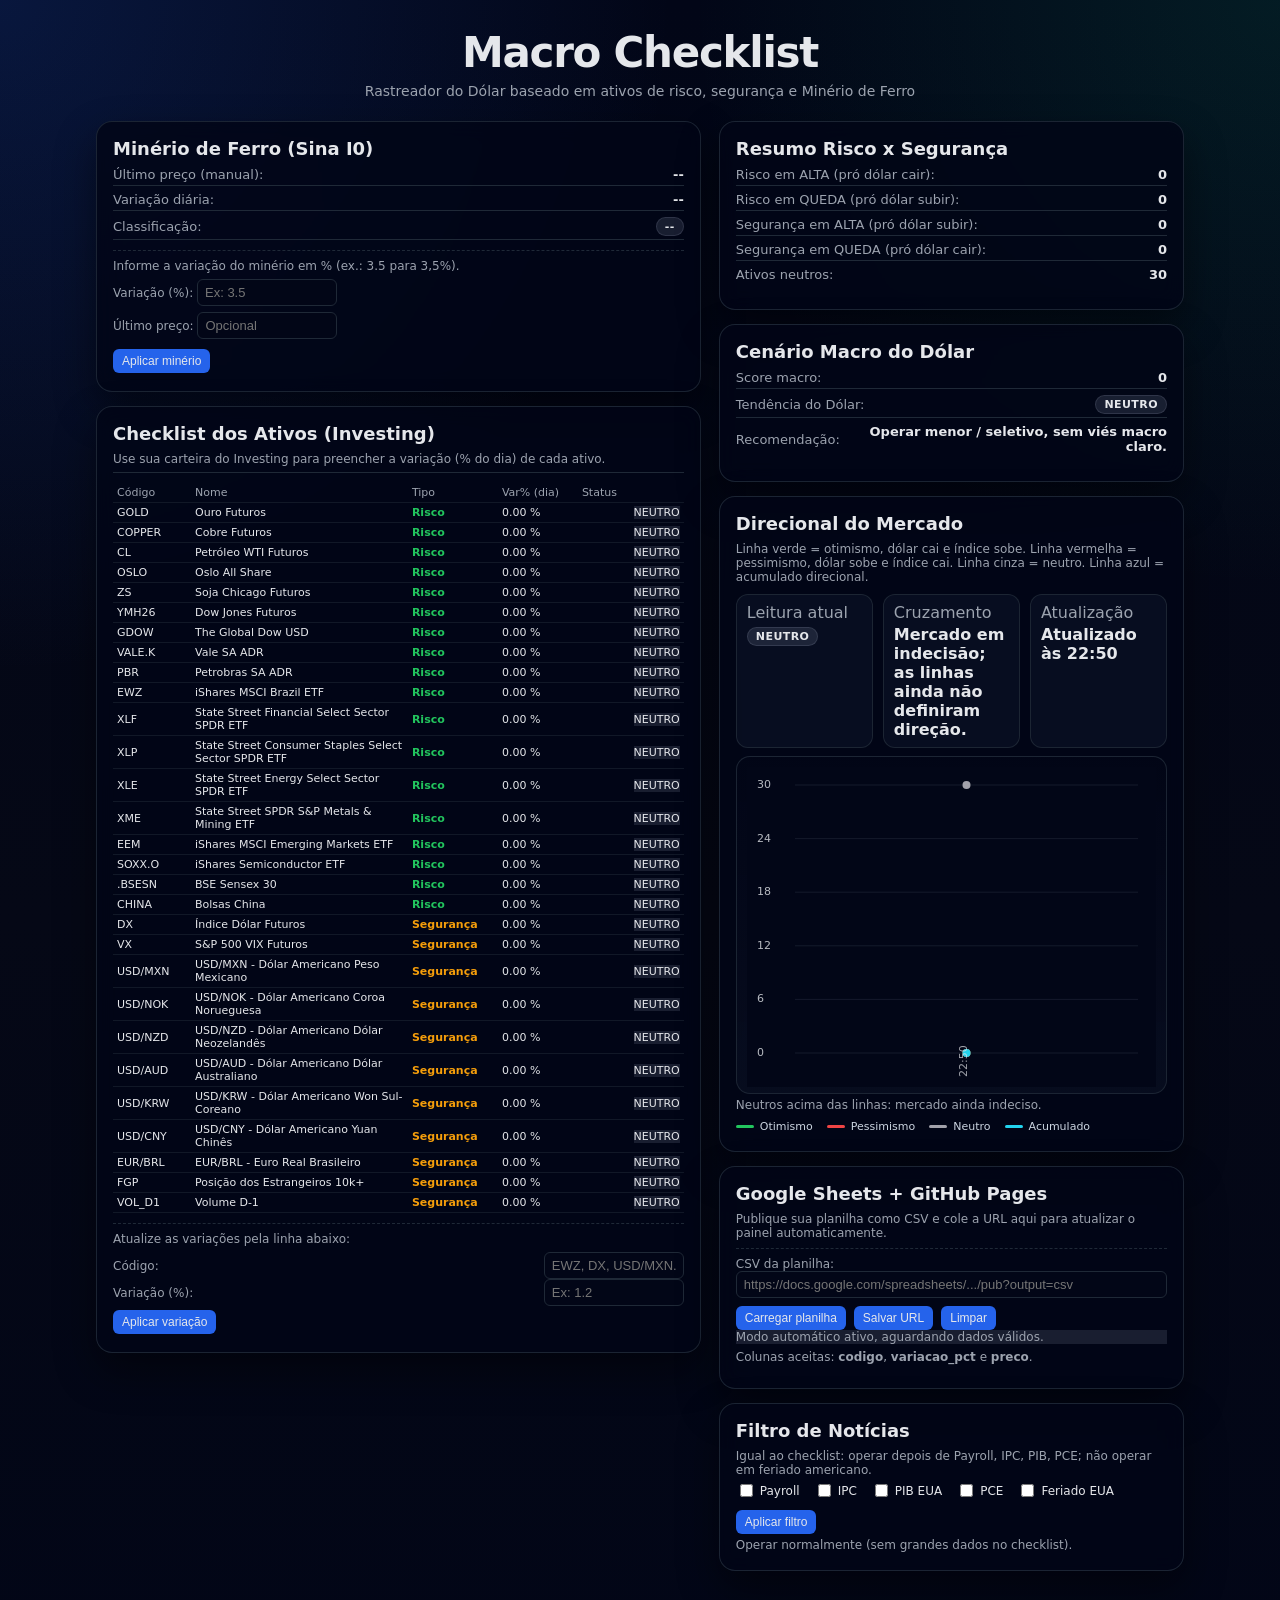
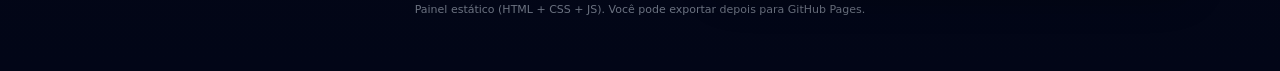
<file: index.html>
<!DOCTYPE html>
<html lang="pt-BR">
<head>
  <meta charset="UTF-8" />
  <title>Macro Checklist - Rastreador do Dólar</title>
  <meta name="viewport" content="width=device-width, initial-scale=1" />
  <link rel="stylesheet" href="style.css?v=291a9927" />
</head>
<body>
  <div class="app">
    <header class="header">
      <h1>Macro Checklist</h1>
      <p>Rastreador do Dólar baseado em ativos de risco, segurança e Minério de Ferro</p>
    </header>

    <div class="cards">
      <!-- COLUNA ESQUERDA: Minério + Ativos -->
      <div>
        <section class="card">
          <h2>Minério de Ferro (Sina I0)</h2>
          <div class="row">
            <span class="label">Último preço (manual):</span>
            <span class="value" id="iron-price">--</span>
          </div>
          <div class="row">
            <span class="label">Variação diária:</span>
            <span class="value" id="iron-change">--</span>
          </div>
          <div class="row">
            <span class="label">Classificação:</span>
            <span class="value"><span id="iron-class" class="tag tag-neutral">--</span></span>
          </div>

          <div class="manual-block">
            <p>Informe a variação do minério em % (ex.: 3.5 para 3,5%).</p>
            <label class="input-row">
              <span>Variação (%):</span>
              <input type="number" step="0.01" id="iron-manual" placeholder="Ex: 3.5" />
            </label>
            <label class="input-row">
              <span>Último preço:</span>
              <input type="number" step="0.0001" id="iron-price-manual" placeholder="Opcional" />
            </label>
            <button id="btn-apply-iron">Aplicar minério</button>
          </div>
        </section>

        <section class="card">
          <h2>Checklist dos Ativos (Investing)</h2>
          <p class="hint">
            Use sua carteira do Investing para preencher a variação (% do dia) de cada ativo.
          </p>

          <div class="table-ativos">
            <table>
              <thead>
                <tr>
                  <th>Código</th>
                  <th>Nome</th>
                  <th>Tipo</th>
                  <th>Var% (dia)</th>
                  <th>Status</th>
                </tr>
              </thead>
              <tbody id="ativos-tbody">
                <!-- preenchido via JS -->
              </tbody>
            </table>
          </div>

          <div class="manual-block">
            <p>Atualize as variações pela linha abaixo:</p>
            <div class="input-row">
              <span>Código:</span>
              <input type="text" id="ativo-codigo" placeholder="EWZ, DX, USD/MXN..." />
            </div>
            <div class="input-row">
              <span>Variação (%):</span>
              <input type="number" step="0.01" id="ativo-var" placeholder="Ex: 1.2" />
            </div>
            <button id="btn-apply-ativo">Aplicar variação</button>
          </div>
        </section>
      </div>

      <!-- COLUNA DIREITA: Score + Dólar + Notícias -->
      <div>
        <section class="card">
          <h2>Resumo Risco x Segurança</h2>
          <div class="row">
            <span class="label">Risco em ALTA (pró dólar cair):</span>
            <span class="value" id="risco-alta">--</span>
          </div>
          <div class="row">
            <span class="label">Risco em QUEDA (pró dólar subir):</span>
            <span class="value" id="risco-queda">--</span>
          </div>
          <div class="row">
            <span class="label">Segurança em ALTA (pró dólar subir):</span>
            <span class="value" id="segur-alta">--</span>
          </div>
          <div class="row">
            <span class="label">Segurança em QUEDA (pró dólar cair):</span>
            <span class="value" id="segur-queda">--</span>
          </div>
          <div class="row">
            <span class="label">Ativos neutros:</span>
            <span class="value" id="total-neutro">--</span>
          </div>
        </section>

        <section class="card">
          <h2>Cenário Macro do Dólar</h2>
          <div class="row">
            <span class="label">Score macro:</span>
            <span class="value" id="macro-score">--</span>
          </div>
          <div class="row">
            <span class="label">Tendência do Dólar:</span>
            <span class="value"><span id="usd-trend" class="tag tag-neutral">--</span></span>
          </div>
          <div class="row">
            <span class="label">Recomendação:</span>
            <span class="value" id="usd-action">--</span>
          </div>
        </section>

        <section class="card market-card">
          <h2>Direcional do Mercado</h2>
          <p class="hint">
            Linha verde = otimismo, dólar cai e índice sobe. Linha vermelha = pessimismo, dólar sobe e índice cai.
            Linha cinza = neutro. Linha azul = acumulado direcional.
          </p>
          <div class="market-summary">
            <div>
              <span class="label">Leitura atual</span>
              <span class="value"><span id="market-direction" class="tag tag-neutral">NEUTRO</span></span>
            </div>
            <div>
              <span class="label">Cruzamento</span>
              <span class="value" id="market-cross">Aguardando dados</span>
            </div>
            <div>
              <span class="label">Atualização</span>
              <span class="value" id="market-updated">--</span>
            </div>
          </div>
          <div class="market-chart-wrap">
            <canvas id="market-chart"></canvas>
          </div>
          <p class="hint" id="market-note">
            Neutros acima das linhas: mercado ainda indeciso.
          </p>
          <div class="market-legend">
            <span><i class="swatch swatch-green"></i> Otimismo</span>
            <span><i class="swatch swatch-red"></i> Pessimismo</span>
            <span><i class="swatch swatch-gray"></i> Neutro</span>
            <span><i class="swatch swatch-cyan"></i> Acumulado</span>
          </div>
        </section>

        <section class="card">
          <h2>Google Sheets + GitHub Pages</h2>
          <p class="hint">
            Publique sua planilha como CSV e cole a URL aqui para atualizar o painel automaticamente.
          </p>
          <div class="manual-block sheet-config">
            <label class="input-row sheet-url-row">
              <span>CSV da planilha:</span>
              <input
                type="url"
                id="sheet-url"
                placeholder="https://docs.google.com/spreadsheets/.../pub?output=csv"
              />
            </label>
            <div class="sheet-actions">
              <button id="btn-load-sheet" type="button">Carregar planilha</button>
              <button id="btn-save-sheet" type="button">Salvar URL</button>
              <button id="btn-clear-sheet" type="button">Limpar</button>
            </div>
            <p class="hint" id="sheet-status">Sem planilha carregada. Usando modo manual.</p>
            <p class="hint">
              Colunas aceitas: <strong>codigo</strong>, <strong>variacao_pct</strong> e <strong>preco</strong>.
            </p>
          </div>
        </section>

        <section class="card">
          <h2>Filtro de Notícias</h2>
          <p class="hint">
            Igual ao checklist: operar depois de Payroll, IPC, PIB, PCE; não operar em feriado americano.
          </p>
          <div class="checkbox-group">
            <label><input type="checkbox" id="chk-payroll" /> Payroll</label>
            <label><input type="checkbox" id="chk-ipc" /> IPC</label>
            <label><input type="checkbox" id="chk-pib" /> PIB EUA</label>
            <label><input type="checkbox" id="chk-pce" /> PCE</label>
            <label><input type="checkbox" id="chk-feriado" /> Feriado EUA</label>
          </div>
          <button id="btn-update-news">Aplicar filtro</button>
          <p class="hint" id="news-hint">Operar normalmente.</p>
        </section>
      </div>
    </div>

    <footer class="footer">
      <p>Painel estático (HTML + CSS + JS). Você pode exportar depois para GitHub Pages.</p>
    </footer>
  </div>

  <script src="script.js?v=291a9927"></script>
</body>
</html>
</file>
<file: style.css>
* {
  box-sizing: border-box;
}

body {
  margin: 0;
  font-family: system-ui, -apple-system, BlinkMacSystemFont, "Segoe UI", sans-serif;
  background:
    radial-gradient(circle at top left, rgba(37, 99, 235, 0.18), transparent 32%),
    radial-gradient(circle at top right, rgba(16, 185, 129, 0.12), transparent 28%),
    linear-gradient(180deg, #020617 0%, #050816 55%, #020617 100%);
  color: #e5e7eb;
  min-height: 100vh;
}

.app {
  max-width: 1120px;
  margin: 0 auto;
  padding: 28px 16px 44px;
}

.header {
  text-align: center;
  margin-bottom: 22px;
}

.header h1 {
  margin: 0 0 6px;
  font-size: clamp(28px, 4vw, 42px);
  letter-spacing: -0.03em;
}

.header p {
  margin: 0;
  color: #9ca3af;
  font-size: 14px;
}

.cards {
  display: grid;
  grid-template-columns: minmax(0, 1.3fr) minmax(0, 1fr);
  gap: 18px;
}

@media (max-width: 900px) {
  .cards {
    grid-template-columns: minmax(0, 1fr);
  }
}

.card {
  background: rgba(2, 6, 23, 0.82);
  border-radius: 16px;
  border: 1px solid rgba(31, 41, 55, 0.9);
  padding: 16px 16px 18px;
  margin-bottom: 14px;
  box-shadow: 0 18px 40px rgba(0, 0, 0, 0.45);
  backdrop-filter: blur(10px);
  transition: transform 160ms ease, border-color 160ms ease, box-shadow 160ms ease;
}

.card:hover {
  transform: translateY(-2px);
  border-color: rgba(59, 130, 246, 0.38);
  box-shadow: 0 22px 44px rgba(0, 0, 0, 0.52);
}

.card h2 {
  margin: 0 0 8px;
  font-size: 18px;
}

.row {
  display: flex;
  justify-content: space-between;
  align-items: center;
  margin: 6px 0;
  font-size: 13px;
  border-bottom: 1px solid #1f2937; /* linha separadora (igual visual de checklist) */
  padding-bottom: 3px;
}

.row:last-child {
  border-bottom: none;
}

.label {
  color: #9ca3af;
}

.value {
  font-weight: 600;
  text-align: right;
}

.tag {
  display: inline-block;
  padding: 2px 8px;
  border-radius: 999px;
  font-size: 11px;
  font-weight: 600;
  text-transform: uppercase;
  letter-spacing: 0.04em;
  border: 1px solid transparent;
}

.tag-up {
  background: rgba(34, 197, 94, 0.14);
  color: #22c55e;
  border-color: rgba(34, 197, 94, 0.25);
}

.tag-down {
  background: rgba(239, 68, 68, 0.15);
  color: #f97373;
  border-color: rgba(239, 68, 68, 0.25);
}

.tag-neutral {
  background: rgba(148, 163, 184, 0.16);
  color: #e5e7eb;
  border-color: rgba(148, 163, 184, 0.18);
}

.manual-block {
  margin-top: 10px;
  padding-top: 8px;
  border-top: 1px dashed #1f2937;
  font-size: 12px;
}

.manual-block p {
  margin: 0 0 6px;
  color: #9ca3af;
}

.manual-block label {
  display: block;
  margin-bottom: 6px;
}

.manual-block input {
  width: 100%;
  max-width: 140px;
  padding: 5px 7px;
  border-radius: 6px;
  border: 1px solid #1f2937;
  background: #020617;
  color: #e5e7eb;
  font-size: 13px;
}

.input-row {
  display: flex;
  align-items: center;
  justify-content: space-between;
  gap: 8px;
}

.input-row span {
  font-size: 12px;
  color: #9ca3af;
}

button {
  padding: 5px 9px;
  border-radius: 6px;
  border: none;
  background: #2563eb;
  color: #e5e7eb;
  font-size: 12px;
  cursor: pointer;
  margin-top: 4px;
  transition: transform 120ms ease, background 120ms ease, box-shadow 120ms ease;
}

button:hover {
  background: #1d4ed8;
  transform: translateY(-1px);
  box-shadow: 0 8px 16px rgba(37, 99, 235, 0.2);
}

button:active {
  transform: translateY(0);
}

.checkbox-group {
  display: flex;
  flex-wrap: wrap;
  gap: 6px 14px;
  margin: 4px 0 6px;
  font-size: 12px;
}

.checkbox-group label {
  display: flex;
  align-items: center;
  gap: 4px;
}

.hint {
  margin: 4px 0 0;
  font-size: 12px;
  color: #9ca3af;
}

.table-ativos {
  margin-top: 6px;
  border-top: 1px solid #1f2937;
  padding-top: 6px;
  font-size: 12px;
}

.table-ativos table {
  width: 100%;
  border-collapse: collapse;
  margin-top: 4px;
}

.table-ativos th,
.table-ativos td {
  padding: 3px 4px;
  border-bottom: 1px solid #111827;
  text-align: left;
  font-size: 11px;
}

.table-ativos th:nth-child(1),
.table-ativos td:nth-child(1) {
  width: 78px;
}

.table-ativos th:nth-child(2),
.table-ativos td:nth-child(2) {
  width: 38%;
}

.table-ativos th:nth-child(3),
.table-ativos td:nth-child(3) {
  width: 90px;
}

.table-ativos th:nth-child(4),
.table-ativos td:nth-child(4) {
  width: 80px;
}

.table-ativos tr:hover td {
  background: rgba(15, 23, 42, 0.38);
}

.table-ativos td:last-child {
  text-align: right;
}

.table-ativos td .tag {
  padding: 2px 7px;
  min-width: 58px;
  text-align: center;
}

.sheet-config {
  margin-top: 8px;
}

.sheet-url-row {
  align-items: flex-start;
}

.sheet-url-row input {
  width: 100%;
  max-width: none;
}

.sheet-actions {
  display: flex;
  flex-wrap: wrap;
  gap: 8px;
  margin-top: 8px;
}

.sheet-actions button {
  margin-top: 0;
}

.sheet-status {
  margin-top: 8px;
}

.market-summary {
  display: grid;
  grid-template-columns: repeat(3, minmax(0, 1fr));
  gap: 10px;
  margin: 10px 0 8px;
}

.market-summary > div {
  padding: 8px 10px;
  border: 1px solid rgba(31, 41, 55, 0.9);
  border-radius: 12px;
  background: rgba(15, 23, 42, 0.5);
}

.market-summary .label {
  display: block;
  margin-bottom: 3px;
}

.market-chart-wrap {
  border: 1px solid rgba(31, 41, 55, 0.9);
  border-radius: 14px;
  background: linear-gradient(180deg, rgba(2, 6, 23, 0.7), rgba(15, 23, 42, 0.45));
  padding: 10px 10px 6px;
  overflow: hidden;
}

.market-chart-wrap canvas {
  width: 100%;
  height: 320px;
  display: block;
}

.market-legend {
  display: flex;
  flex-wrap: wrap;
  gap: 10px 14px;
  margin-top: 8px;
  font-size: 11px;
  color: #cbd5e1;
}

.market-legend span {
  display: inline-flex;
  align-items: center;
  gap: 6px;
}

.swatch {
  width: 18px;
  height: 3px;
  border-radius: 999px;
  display: inline-block;
}

.swatch-green { background: #22c55e; }
.swatch-red { background: #ef4444; }
.swatch-gray { background: #a1a1aa; }
.swatch-cyan { background: #22d3ee; }

.market-card .value {
  text-align: left;
}

.table-ativos th {
  color: #9ca3af;
  font-weight: 500;
}

.tipo-risco {
  color: #22c55e;
  font-weight: 600;
}

.tipo-seguranca {
  color: #f59e0b;
  font-weight: 600;
}

.footer {
  margin-top: 18px;
  text-align: center;
  font-size: 11px;
  color: #6b7280;
}

@media (max-width: 900px) {
  .app {
    padding-top: 18px;
  }

  .header {
    text-align: left;
  }

  .sheet-url-row {
    flex-direction: column;
    align-items: flex-start;
  }

  .market-summary {
    grid-template-columns: minmax(0, 1fr);
  }

  .row,
  .input-row {
    gap: 10px;
  }
}
</file>
